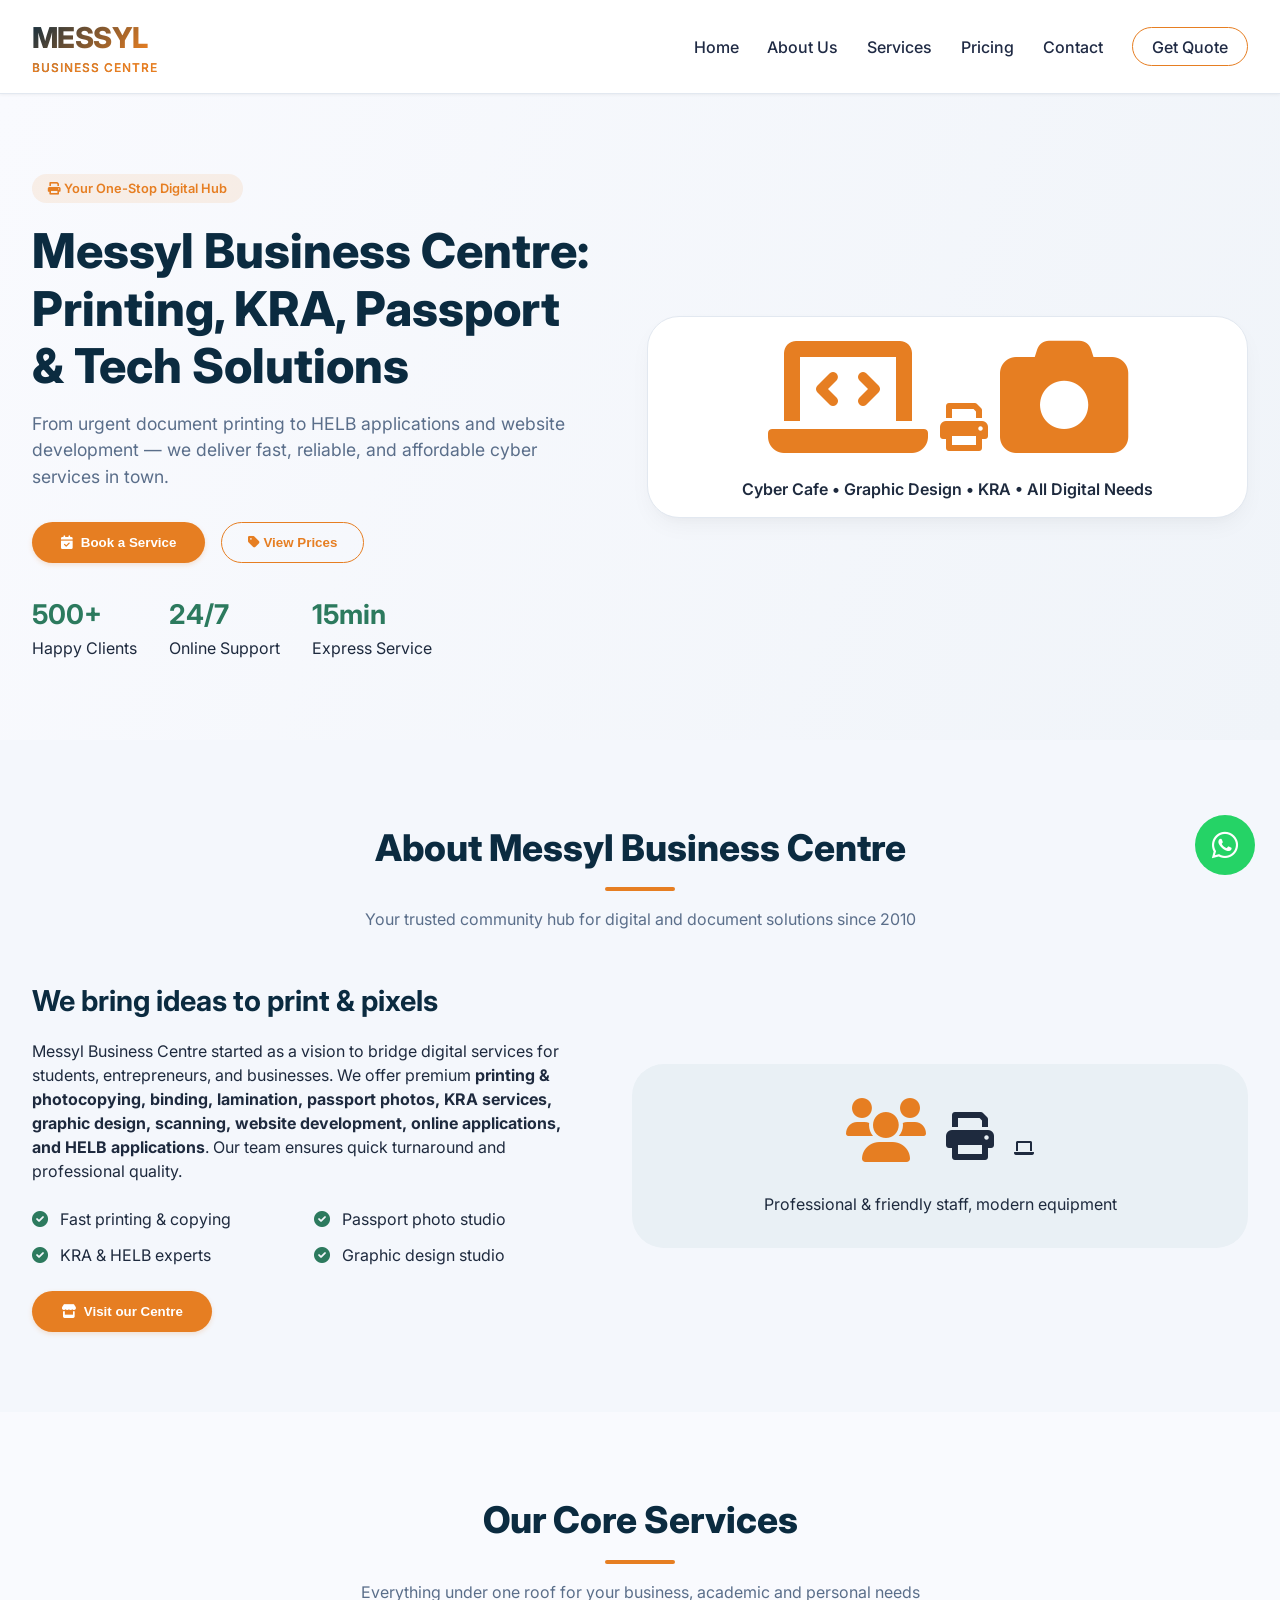
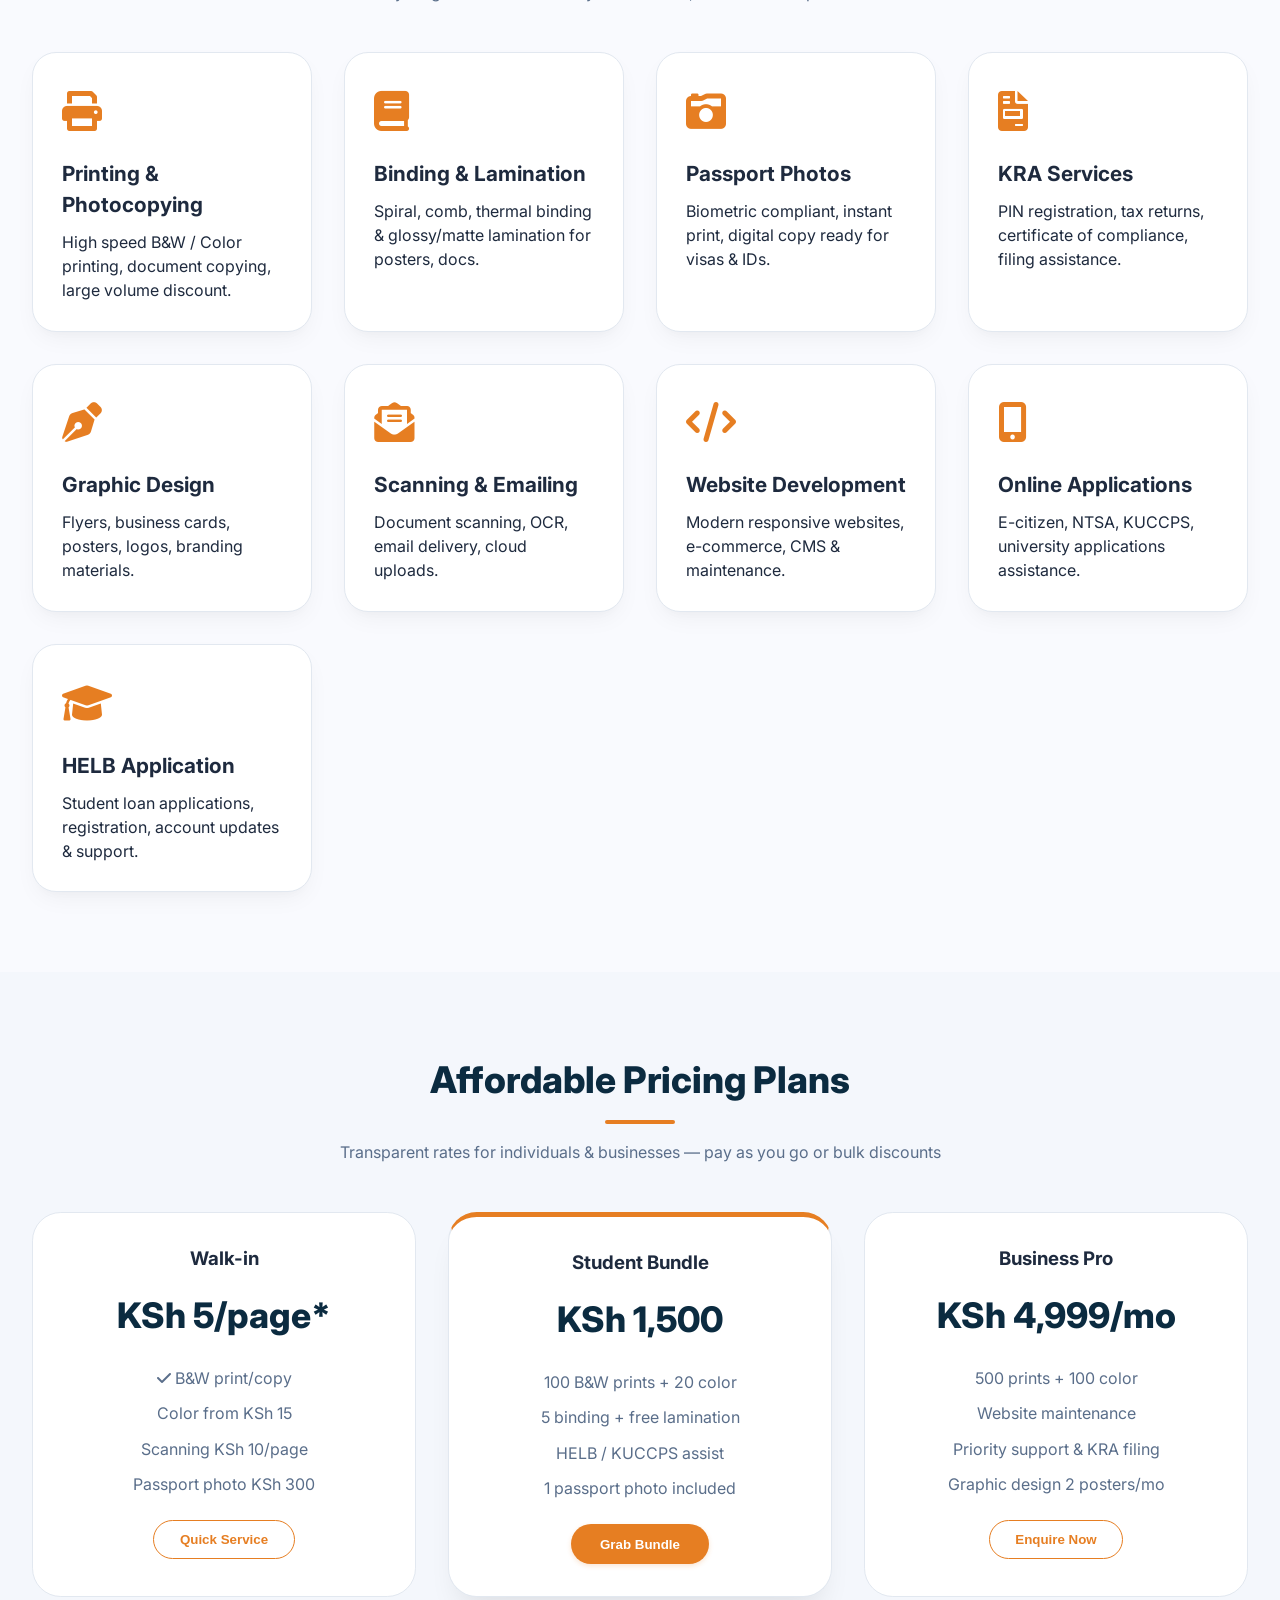
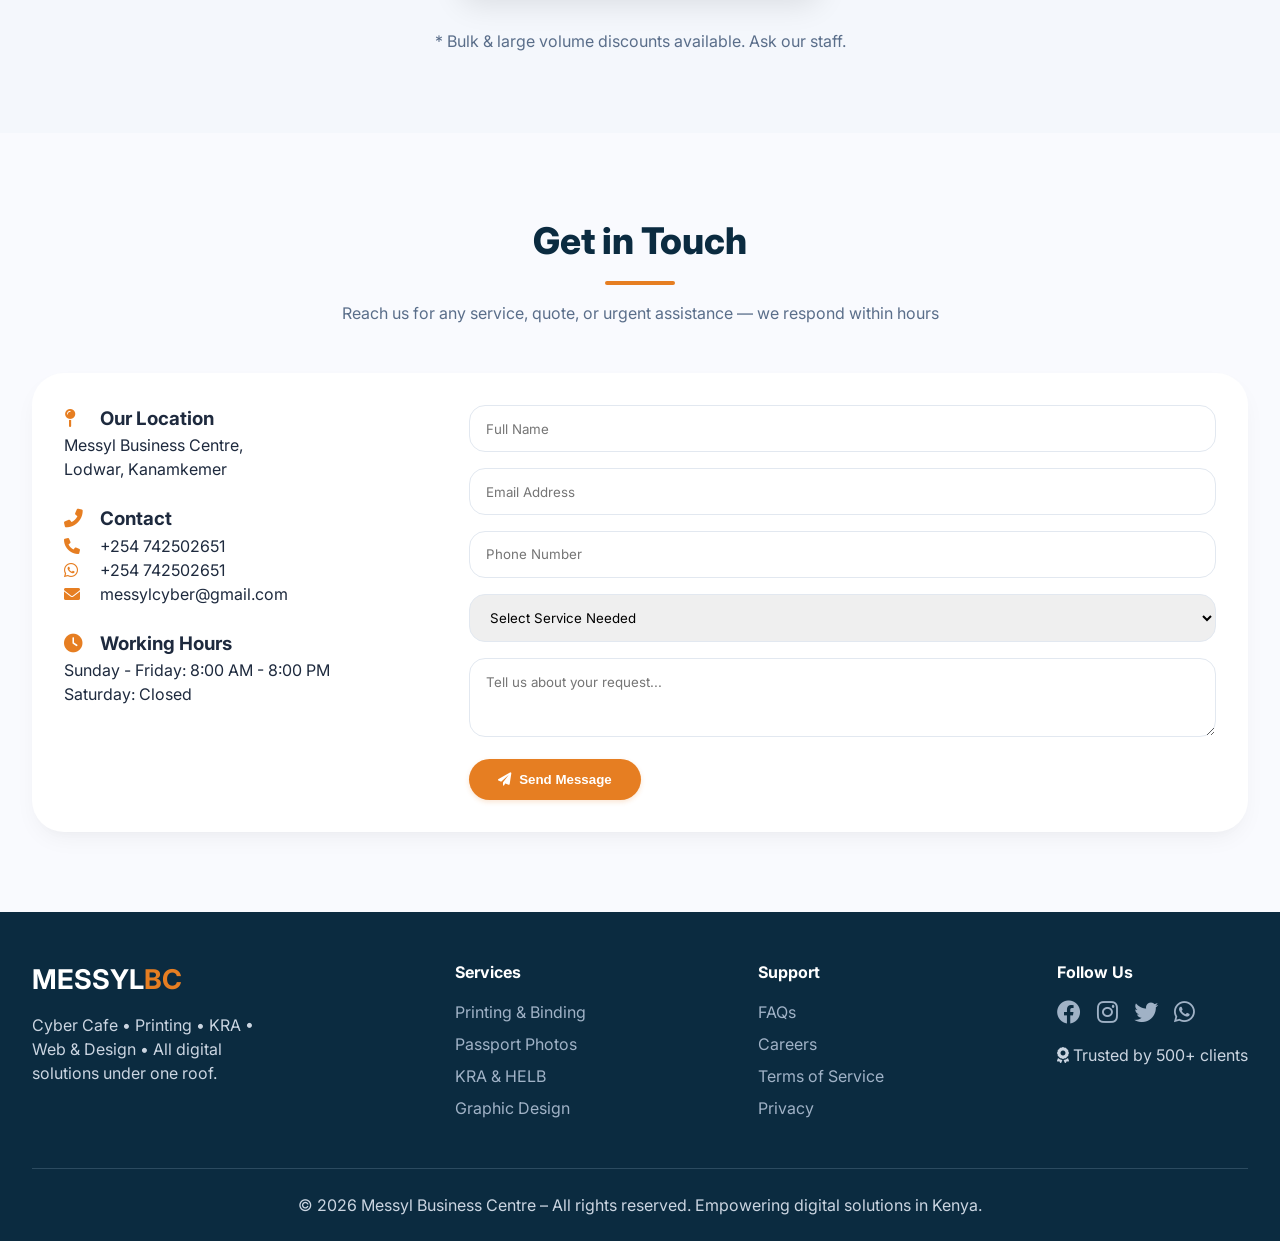
<file: index.html>
<!DOCTYPE html>
<html lang="en">
<head>
  <meta charset="UTF-8">
  <meta name="viewport" content="width=device-width, initial-scale=1.0, viewport-fit=cover">
  <title>Messyl Business Centre | Cyber Cafe & Business Services</title>

  <link href="https://fonts.googleapis.com/css2?family=Inter:opsz,wght@14..32,300;14..32,400;14..32,500;14..32,600;14..32,700;14..32,800&display=swap" rel="stylesheet">
  <link rel="stylesheet" href="https://cdnjs.cloudflare.com/ajax/libs/font-awesome/6.0.0-beta3/css/all.min.css">
  <link rel="stylesheet" href="style.css">
  <style>
    
  </style>
</head>
<body>
  <nav>
    <div class="nav-container">
      <div class="logo">
        <h1>MESSYL<span>BUSINESS CENTRE</span></h1>
      </div>
      <div class="mobile-menu-btn" id="mobileMenuBtn">
        <i class="fas fa-bars"></i>
      </div>
      <div class="nav-links" id="navLinks">
        <a href="#home">Home</a>
        <a href="#about">About Us</a>
        <a href="#services">Services</a>
        <a href="#pricing">Pricing</a>
        <a href="#contact">Contact</a>
        <a href="#footer" class="btn-outline" style="padding:0.4rem 1.2rem;">Get Quote</a>
      </div>
    </div>
  </nav>

  <main>
    <!-- SECTION 1: HOME -->
    <section id="home" class="hero">
      <div class="container hero-grid">
        <div class="hero-content">
          <div class="hero-badge"><i class="fas fa-print"></i> Your One-Stop Digital Hub</div>
          <h1>Messyl Business Centre: Printing, KRA, Passport & Tech Solutions</h1>
          <p>From urgent document printing to HELB applications and website development — we deliver fast, reliable, and affordable cyber services in town.</p>
          <div style="display: flex; gap: 1rem; flex-wrap: wrap;">
            <button class="btn-primary" onclick="alert('📞 Call us: +254 742502651 or visit our shop')"><i class="fas fa-calendar-check"></i> Book a Service</button>
            <button class="btn-outline" onclick="window.location.href='#pricing'"><i class="fas fa-tag"></i> View Prices</button>
          </div>
          <div class="hero-stats">
            <div class="stat-item"><h3>500+</h3><span>Happy Clients</span></div>
            <div class="stat-item"><h3>24/7</h3><span>Online Support</span></div>
            <div class="stat-item"><h3>15min</h3><span>Express Service</span></div>
          </div>
        </div>
        <div class="hero-image">
          <i class="fas fa-laptop-code"></i>
          <i class="fas fa-print" style="font-size: 3rem; margin: 0 0.5rem;"></i>
          <i class="fas fa-camera"></i>
          <p style="margin-top: 1rem; font-weight: 600;">Cyber Cafe • Graphic Design • KRA • All Digital Needs</p>
        </div>
      </div>
    </section>

    <!-- SECTION 2: ABOUT US -->
    <section id="about" class="section-bg-light">
      <div class="container">
        <div class="section-header">
          <h2>About Messyl Business Centre</h2>
          <div class="accent"></div>
          <p>Your trusted community hub for digital and document solutions since 2010</p>
        </div>
        <div class="about-grid">
          <div class="about-text">
            <h3>We bring ideas to print & pixels</h3>
            <p>Messyl Business Centre started as a vision to bridge digital services for students, entrepreneurs, and businesses. We offer premium <strong>printing & photocopying, binding, lamination, passport photos, KRA services, graphic design, scanning, website development, online applications, and HELB applications</strong>. Our team ensures quick turnaround and professional quality.</p>
            <div class="service-list">
              <span><i class="fas fa-check-circle"></i> Fast printing & copying</span>
              <span><i class="fas fa-check-circle"></i> Passport photo studio</span>
              <span><i class="fas fa-check-circle"></i> KRA & HELB experts</span>
              <span><i class="fas fa-check-circle"></i> Graphic design studio</span>
            </div>
            <button class="btn-primary" onclick="alert('Visit us at Lodwar, Kanamkemer branch or Homabay, Rodi branch or call 0742502651')"><i class="fas fa-store"></i> Visit our Centre</button>
          </div>
          <div class="about-image">
            <i class="fas fa-users" style="font-size: 4rem; color: #E67E22;"></i>
            <i class="fas fa-print" style="font-size: 3rem; margin: 1rem;"></i>
            <i class="fas fa-laptop"></i>
            <p style="margin-top: 1rem;">Professional & friendly staff, modern equipment</p>
          </div>
        </div>
      </div>
    </section>

    <!-- SECTION 3: OUR SERVICES  -->
    <section id="services">
      <div class="container">
        <div class="section-header">
          <h2>Our Core Services</h2>
          <div class="accent"></div>
          <p>Everything under one roof for your business, academic and personal needs</p>
        </div>
        <div class="services-grid">
          <div class="service-card"><div class="service-icon"><i class="fas fa-print"></i></div><h3>Printing & Photocopying</h3><p>High speed B&W / Color printing, document copying, large volume discount.</p></div>
          <div class="service-card"><div class="service-icon"><i class="fas fa-book"></i></div><h3>Binding & Lamination</h3><p>Spiral, comb, thermal binding & glossy/matte lamination for posters, docs.</p></div>
          <div class="service-card"><div class="service-icon"><i class="fas fa-camera-retro"></i></div><h3>Passport Photos</h3><p>Biometric compliant, instant print, digital copy ready for visas & IDs.</p></div>
          <div class="service-card"><div class="service-icon"><i class="fas fa-file-invoice"></i></div><h3>KRA Services</h3><p>PIN registration, tax returns, certificate of compliance, filing assistance.</p></div>
          <div class="service-card"><div class="service-icon"><i class="fas fa-pen-nib"></i></div><h3>Graphic Design</h3><p>Flyers, business cards, posters, logos, branding materials.</p></div>
          <div class="service-card"><div class="service-icon"><i class="fas fa-envelope-open-text"></i></div><h3>Scanning & Emailing</h3><p>Document scanning, OCR, email delivery, cloud uploads.</p></div>
          <div class="service-card"><div class="service-icon"><i class="fas fa-code"></i></div><h3>Website Development</h3><p>Modern responsive websites, e-commerce, CMS & maintenance.</p></div>
          <div class="service-card"><div class="service-icon"><i class="fas fa-mobile-alt"></i></div><h3>Online Applications</h3><p>E-citizen, NTSA, KUCCPS, university applications assistance.</p></div>
          <div class="service-card"><div class="service-icon"><i class="fas fa-graduation-cap"></i></div><h3>HELB Application</h3><p>Student loan applications, registration, account updates & support.</p></div>
        </div>
      </div>
    </section>

    <!-- SECTION 4: PRICING  -->
    <section id="pricing" class="section-bg-light">
      <div class="container">
        <div class="section-header">
          <h2>Affordable Pricing Plans</h2>
          <div class="accent"></div>
          <p>Transparent rates for individuals & businesses — pay as you go or bulk discounts</p>
        </div>
        <div class="pricing-grid">
          <div class="pricing-card">
            <h3>Walk-in</h3>
            <div class="price">KSh 5<span>/page*</span></div>
            <ul><li><i class="fas fa-check"></i> B&W print/copy</li><li>Color from KSh 15</li><li>Scanning KSh 10/page</li><li>Passport photo KSh 300</li></ul>
            <button class="btn-outline" onclick="alert('Visit us for instant service!')">Quick Service</button>
          </div>
          <div class="pricing-card popular">
            <h3>Student Bundle</h3>
            <div class="price">KSh 1,500</div>
            <ul><li>100 B&W prints + 20 color</li><li>5 binding + free lamination</li><li>HELB / KUCCPS assist</li><li>1 passport photo included</li></ul>
            <button class="btn-primary" onclick="alert('Student bundle: show your student ID')">Grab Bundle</button>
          </div>
          <div class="pricing-card">
            <h3>Business Pro</h3>
            <div class="price">KSh 4,999<span>/mo</span></div>
            <ul><li>500 prints + 100 color</li><li>Website maintenance</li><li>Priority support & KRA filing</li><li>Graphic design 2 posters/mo</li></ul>
            <button class="btn-outline" onclick="alert('Contact us for corporate account')">Enquire Now</button>
          </div>
        </div>
        <p style="text-align: center; margin-top: 2rem; color: var(--text-muted);">* Bulk & large volume discounts available. Ask our staff.</p>
      </div>
    </section>

    <!-- SECTION 5: CONTACT US -->
    <section id="contact">
      <div class="container">
        <div class="section-header">
          <h2>Get in Touch</h2>
          <div class="accent"></div>
          <p>Reach us for any service, quote, or urgent assistance — we respond within hours</p>
        </div>
        <div class="contact-wrap">
          <div class="contact-info">
            <h3><i class="fas fa-map-pin"></i> Our Location</h3>
            <p>Messyl Business Centre, <br>Lodwar, Kanamkemer</p>
            <h3 style="margin-top: 1.5rem;"><i class="fas fa-phone-alt"></i> Contact</h3>
            <p><i class="fas fa-phone"></i> +254 742502651<br><i class="fab fa-whatsapp"></i> +254 742502651<br><i class="fas fa-envelope"></i> messylcyber@gmail.com</p>
            <h3 style="margin-top: 1.5rem;"><i class="fas fa-clock"></i> Working Hours</h3>
            <p>Sunday - Friday: 8:00 AM - 8:00 PM<br>Saturday: Closed</p>
          </div>
          <div class="contact-form">
            <form id="contactForm">
              <div class="input-group"><input type="text" placeholder="Full Name" required></div>
              <div class="input-group"><input type="email" placeholder="Email Address" required></div>
              <div class="input-group"><input type="tel" placeholder="Phone Number"></div>
              <div class="input-group">
                <select>
                  <option>Select Service Needed</option>
                  <option>Printing/Copying</option>
                  <option>Passport Photos</option>
                  <option>KRA Services</option>
                  <option>Graphic Design</option>
                  <option>Website Development</option>
                  <option>HELB / Online Application</option>
                  <option>Other</option>
                </select>
              </div>
              <div class="input-group"><textarea rows="3" placeholder="Tell us about your request..."></textarea></div>
              <button type="submit" class="btn-primary"><i class="fas fa-paper-plane"></i> Send Message</button>
            </form>
          </div>
        </div>
      </div>
    </section>
  </main>

  <!-- SECTION 6: FOOTER -->
  <footer id="footer">
    <div class="container">
      <div class="footer-grid">
        <div class="footer-brand">
          <h3 style="font-size: 1.7rem; color: white;">MESSYL<span style="color:#E67E22;">BC</span></h3>
          <p>Cyber Cafe • Printing • KRA • Web & Design • All digital solutions under one roof.</p>
        </div>
        <div class="footer-links">
          <h4>Services</h4>
          <ul><li><a href="#">Printing & Binding</a></li><li><a href="#">Passport Photos</a></li><li><a href="#">KRA & HELB</a></li><li><a href="#">Graphic Design</a></li></ul>
        </div>
        <div class="footer-links">
          <h4>Support</h4>
          <ul><li><a href="#">FAQs</a></li><li><a href="#">Careers</a></li><li><a href="#">Terms of Service</a></li><li><a href="#">Privacy</a></li></ul>
        </div>
        <div class="footer-social">
          <h4>Follow Us</h4>
          <div class="social-icons"><i class="fab fa-facebook"></i><i class="fab fa-instagram"></i><i class="fab fa-twitter"></i><i class="fab fa-whatsapp"></i></div>
          <p style="margin-top: 1rem;"><i class="fas fa-award"></i> Trusted by 500+ clients</p>
        </div>
      </div>
      <div class="copyright">
        <p>© 2026 Messyl Business Centre – All rights reserved. Empowering digital solutions in Kenya.</p>
      </div>
    </div>
  </footer>
  <!-- WHATSAPP -->

<a href="https://wa.me/254769230897"

class="whatsapp"

target="_blank">

<i class="fab fa-whatsapp"></i>

</a>
  <script src ="script.js"></script>

 
</body>
</html>
</file>
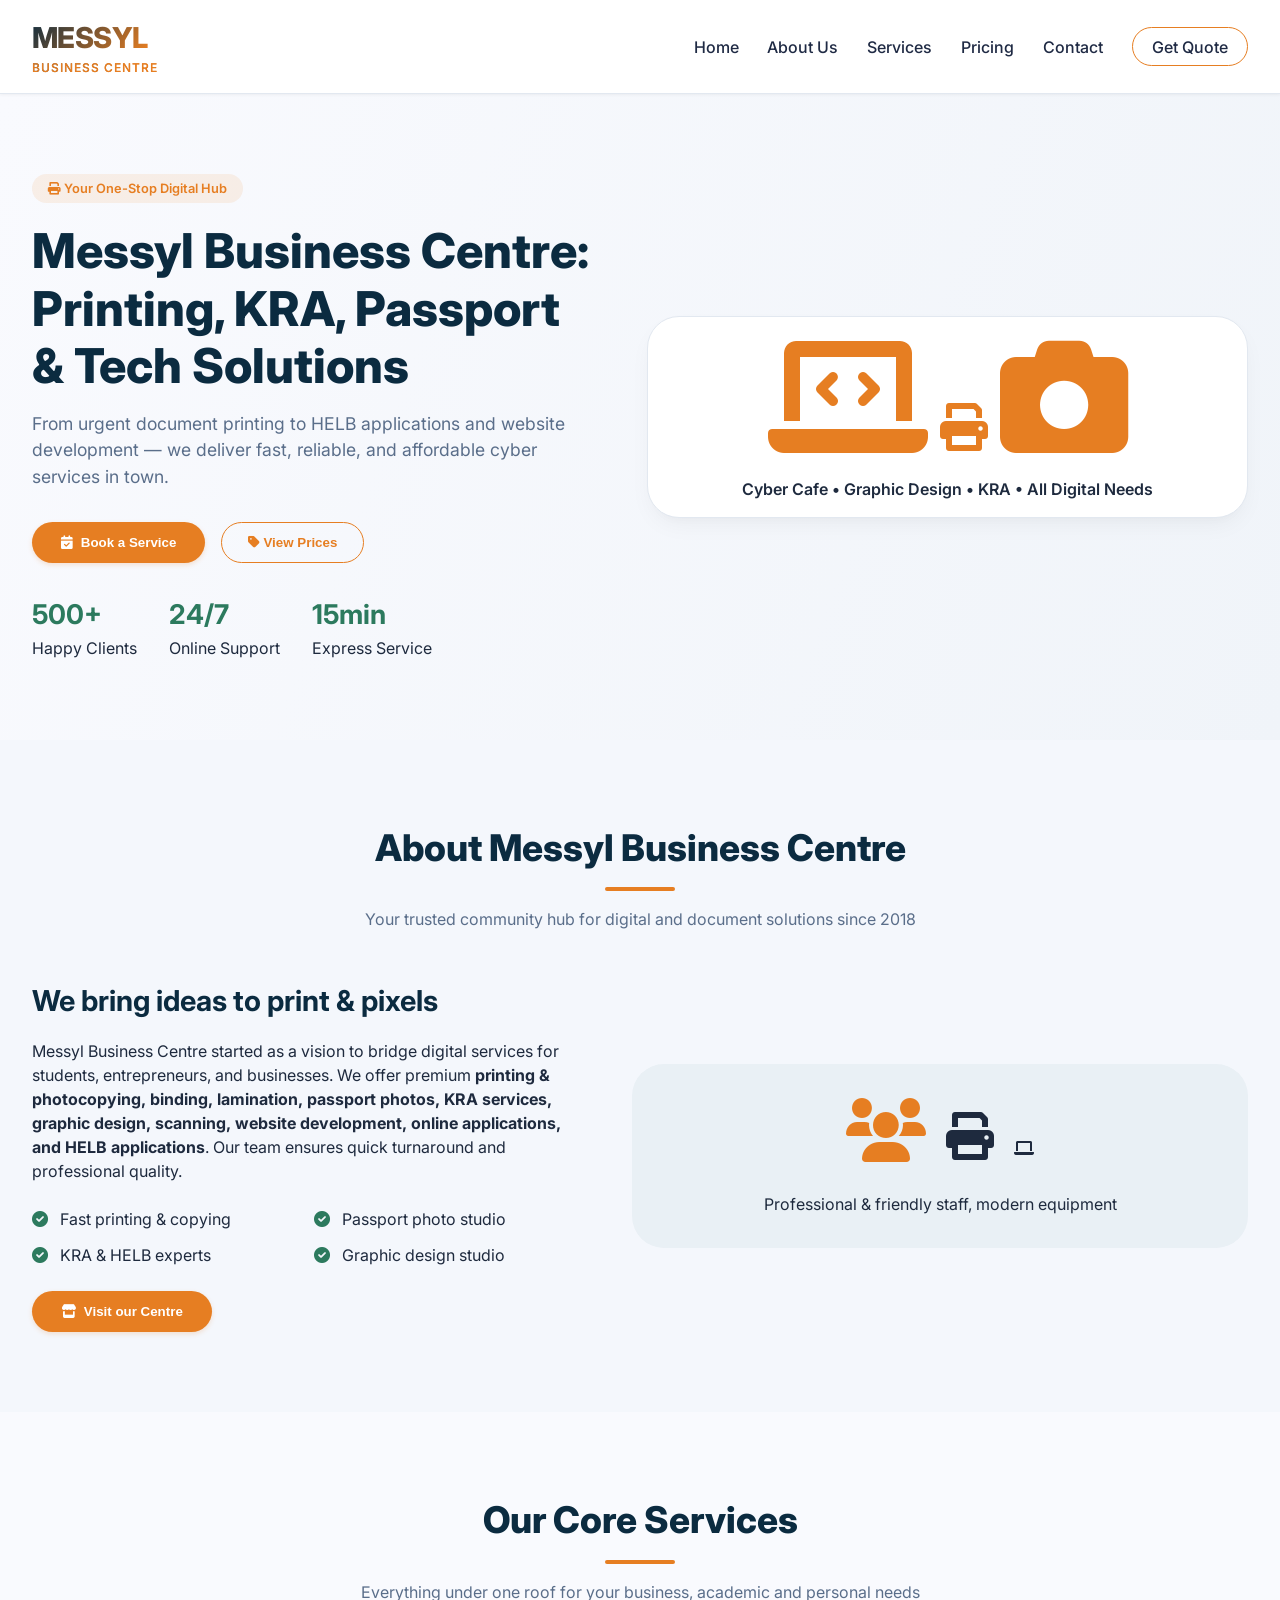
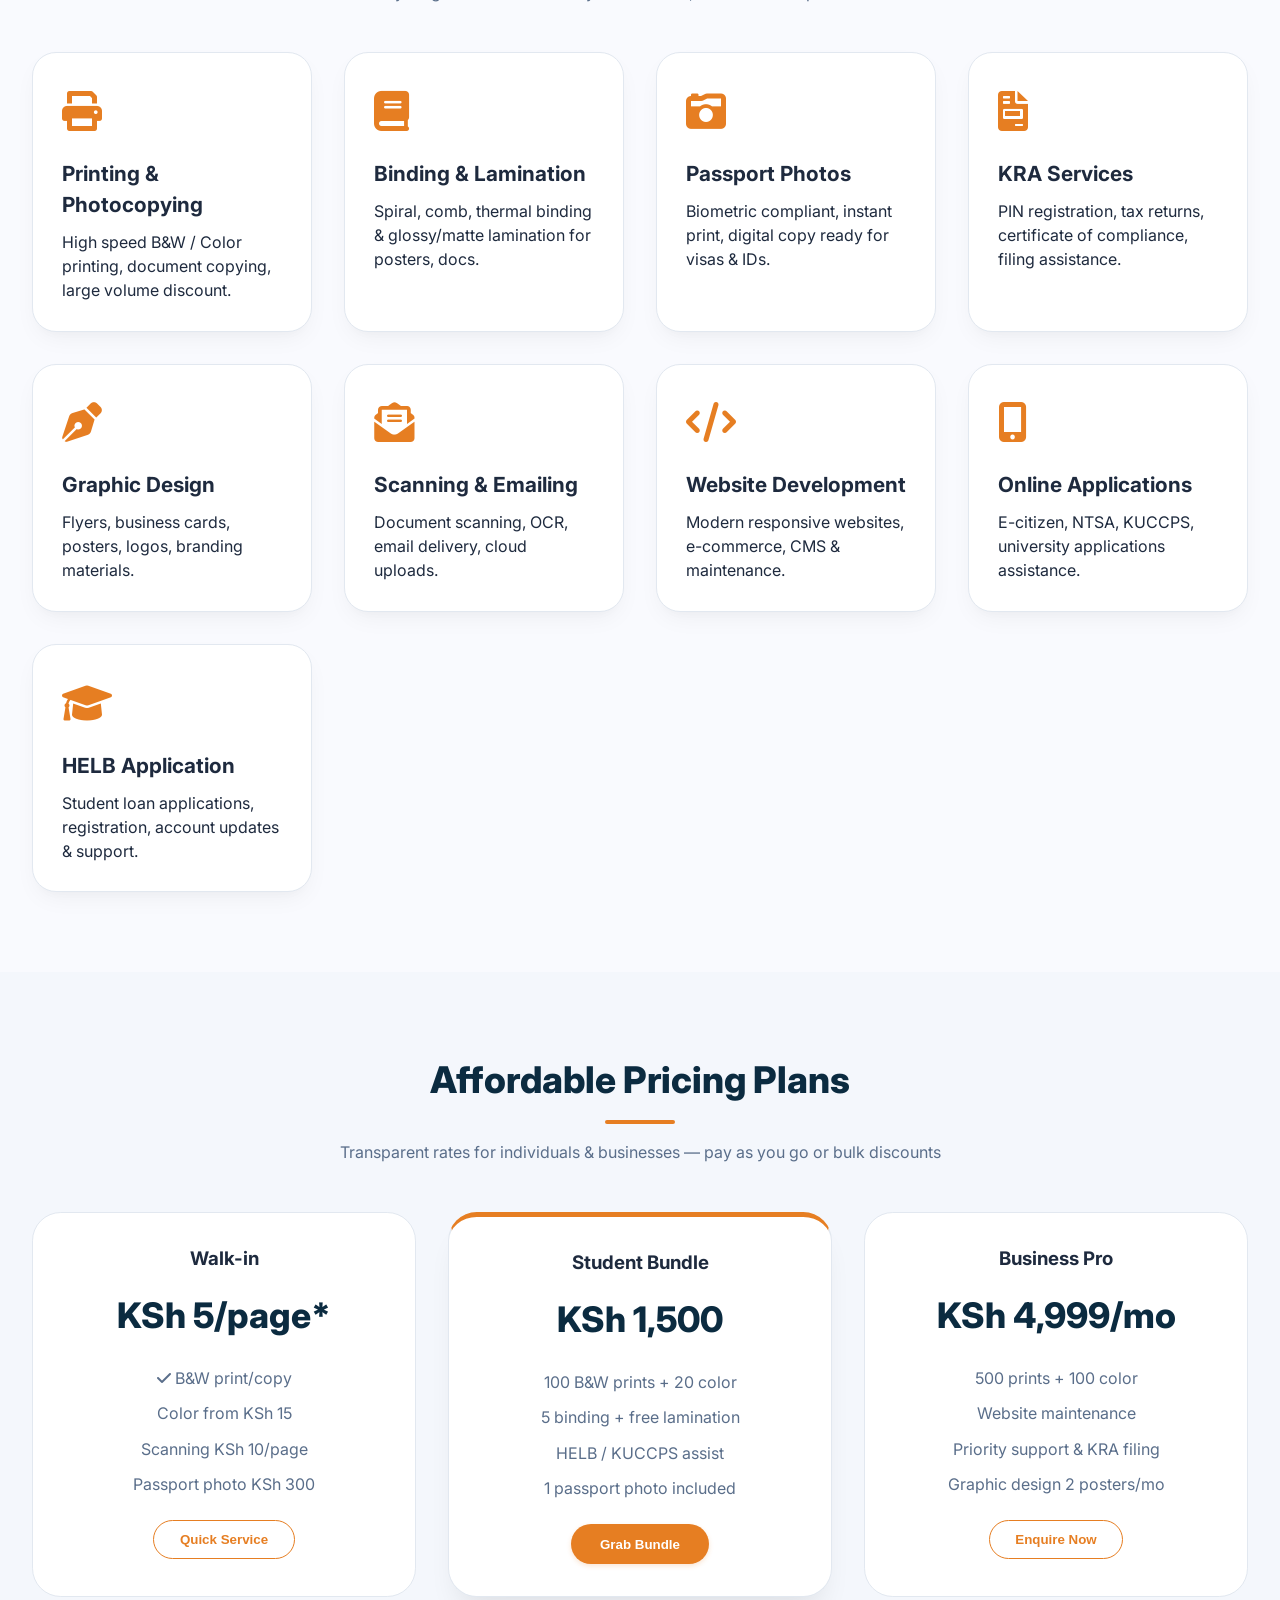
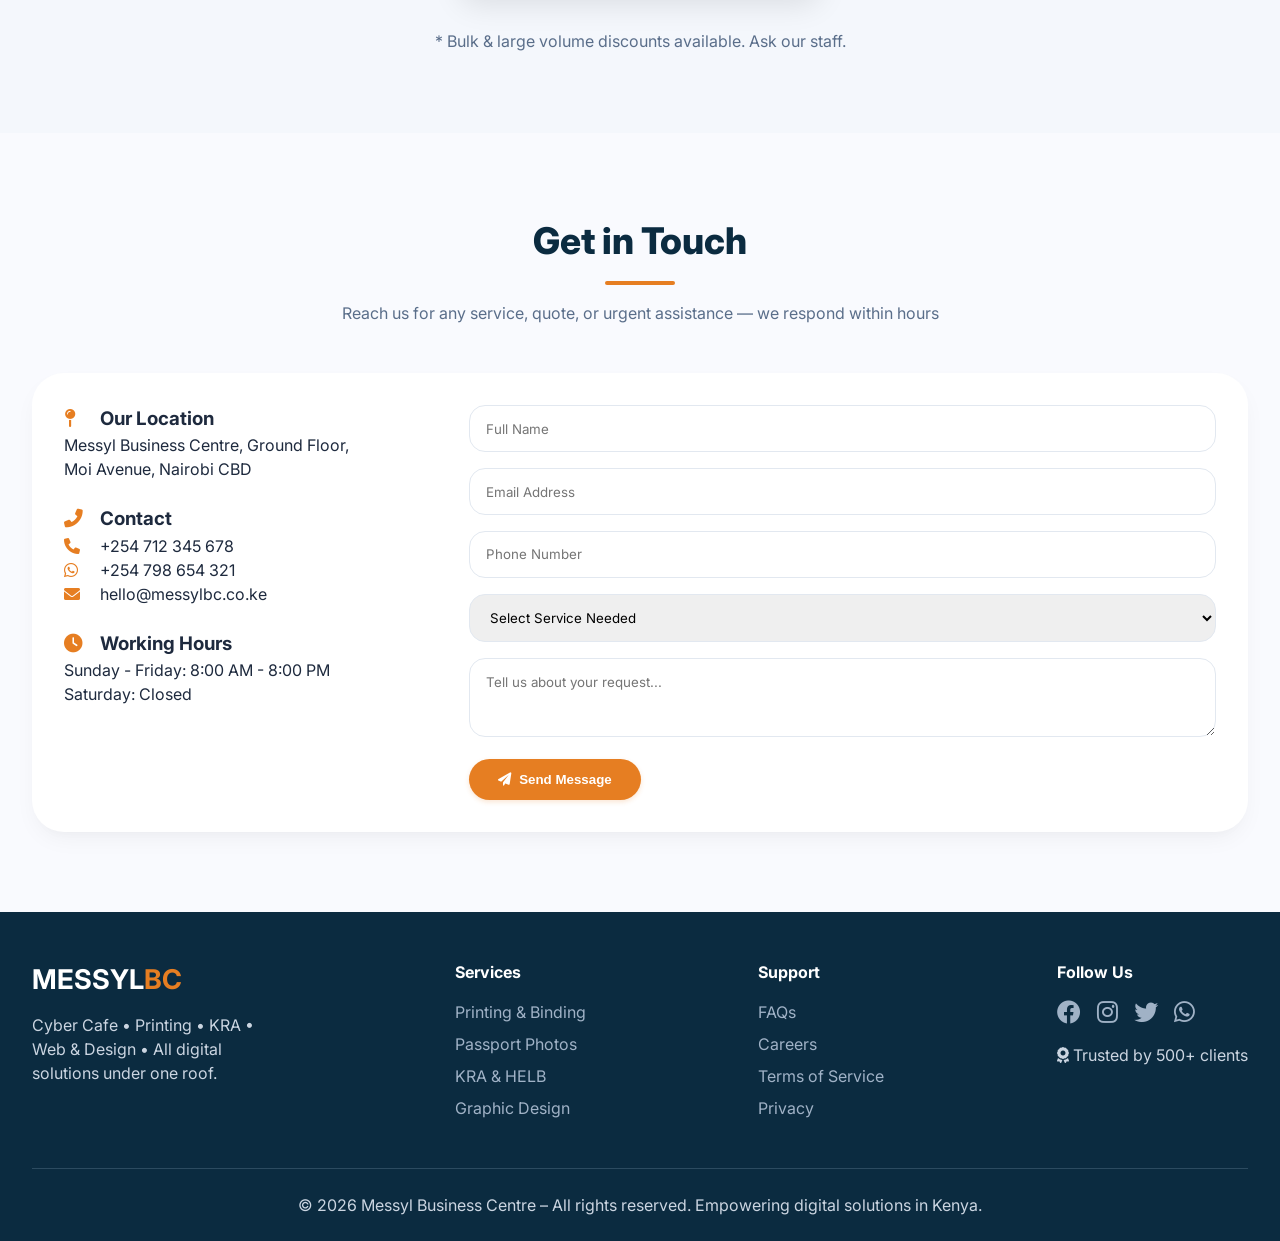
<file: business.html>
<!DOCTYPE html>
<html lang="en">
<head>
  <meta charset="UTF-8">
  <meta name="viewport" content="width=device-width, initial-scale=1.0, viewport-fit=cover">
  <title>Messyl Business Centre | Cyber Cafe & Business Services</title>
  <!-- Google Fonts + Font Awesome 6 -->
  <link href="https://fonts.googleapis.com/css2?family=Inter:opsz,wght@14..32,300;14..32,400;14..32,500;14..32,600;14..32,700;14..32,800&display=swap" rel="stylesheet">
  <link rel="stylesheet" href="https://cdnjs.cloudflare.com/ajax/libs/font-awesome/6.0.0-beta3/css/all.min.css">
  <link rel="stylesheet" href="style.css">
  <style>
    
  </style>
</head>
<body>
  <nav>
    <div class="nav-container">
      <div class="logo">
        <h1>MESSYL<span>BUSINESS CENTRE</span></h1>
      </div>
      <div class="mobile-menu-btn" id="mobileMenuBtn">
        <i class="fas fa-bars"></i>
      </div>
      <div class="nav-links" id="navLinks">
        <a href="#home">Home</a>
        <a href="#about">About Us</a>
        <a href="#services">Services</a>
        <a href="#pricing">Pricing</a>
        <a href="#contact">Contact</a>
        <a href="#footer" class="btn-outline" style="padding:0.4rem 1.2rem;">Get Quote</a>
      </div>
    </div>
  </nav>

  <main>
    <!-- SECTION 1: HOME -->
    <section id="home" class="hero">
      <div class="container hero-grid">
        <div class="hero-content">
          <div class="hero-badge"><i class="fas fa-print"></i> Your One-Stop Digital Hub</div>
          <h1>Messyl Business Centre: Printing, KRA, Passport & Tech Solutions</h1>
          <p>From urgent document printing to HELB applications and website development — we deliver fast, reliable, and affordable cyber services in town.</p>
          <div style="display: flex; gap: 1rem; flex-wrap: wrap;">
            <button class="btn-primary" onclick="alert('📞 Call us: +254 700 000 000 or visit our shop')"><i class="fas fa-calendar-check"></i> Book a Service</button>
            <button class="btn-outline" onclick="window.location.href='#pricing'"><i class="fas fa-tag"></i> View Prices</button>
          </div>
          <div class="hero-stats">
            <div class="stat-item"><h3>500+</h3><span>Happy Clients</span></div>
            <div class="stat-item"><h3>24/7</h3><span>Online Support</span></div>
            <div class="stat-item"><h3>15min</h3><span>Express Service</span></div>
          </div>
        </div>
        <div class="hero-image">
          <i class="fas fa-laptop-code"></i>
          <i class="fas fa-print" style="font-size: 3rem; margin: 0 0.5rem;"></i>
          <i class="fas fa-camera"></i>
          <p style="margin-top: 1rem; font-weight: 600;">Cyber Cafe • Graphic Design • KRA • All Digital Needs</p>
        </div>
      </div>
    </section>

    <!-- SECTION 2: ABOUT US -->
    <section id="about" class="section-bg-light">
      <div class="container">
        <div class="section-header">
          <h2>About Messyl Business Centre</h2>
          <div class="accent"></div>
          <p>Your trusted community hub for digital and document solutions since 2018</p>
        </div>
        <div class="about-grid">
          <div class="about-text">
            <h3>We bring ideas to print & pixels</h3>
            <p>Messyl Business Centre started as a vision to bridge digital services for students, entrepreneurs, and businesses. We offer premium <strong>printing & photocopying, binding, lamination, passport photos, KRA services, graphic design, scanning, website development, online applications, and HELB applications</strong>. Our team ensures quick turnaround and professional quality.</p>
            <div class="service-list">
              <span><i class="fas fa-check-circle"></i> Fast printing & copying</span>
              <span><i class="fas fa-check-circle"></i> Passport photo studio</span>
              <span><i class="fas fa-check-circle"></i> KRA & HELB experts</span>
              <span><i class="fas fa-check-circle"></i> Graphic design studio</span>
            </div>
            <button class="btn-primary" onclick="alert('Visit us at Moi Avenue, Nairobi or call 0700 123 456')"><i class="fas fa-store"></i> Visit our Centre</button>
          </div>
          <div class="about-image">
            <i class="fas fa-users" style="font-size: 4rem; color: #E67E22;"></i>
            <i class="fas fa-print" style="font-size: 3rem; margin: 1rem;"></i>
            <i class="fas fa-laptop"></i>
            <p style="margin-top: 1rem;">Professional & friendly staff, modern equipment</p>
          </div>
        </div>
      </div>
    </section>

    <!-- SECTION 3: OUR SERVICES (expanded with all cyber cafe items) -->
    <section id="services">
      <div class="container">
        <div class="section-header">
          <h2>Our Core Services</h2>
          <div class="accent"></div>
          <p>Everything under one roof for your business, academic and personal needs</p>
        </div>
        <div class="services-grid">
          <div class="service-card"><div class="service-icon"><i class="fas fa-print"></i></div><h3>Printing & Photocopying</h3><p>High speed B&W / Color printing, document copying, large volume discount.</p></div>
          <div class="service-card"><div class="service-icon"><i class="fas fa-book"></i></div><h3>Binding & Lamination</h3><p>Spiral, comb, thermal binding & glossy/matte lamination for posters, docs.</p></div>
          <div class="service-card"><div class="service-icon"><i class="fas fa-camera-retro"></i></div><h3>Passport Photos</h3><p>Biometric compliant, instant print, digital copy ready for visas & IDs.</p></div>
          <div class="service-card"><div class="service-icon"><i class="fas fa-file-invoice"></i></div><h3>KRA Services</h3><p>PIN registration, tax returns, certificate of compliance, filing assistance.</p></div>
          <div class="service-card"><div class="service-icon"><i class="fas fa-pen-nib"></i></div><h3>Graphic Design</h3><p>Flyers, business cards, posters, logos, branding materials.</p></div>
          <div class="service-card"><div class="service-icon"><i class="fas fa-envelope-open-text"></i></div><h3>Scanning & Emailing</h3><p>Document scanning, OCR, email delivery, cloud uploads.</p></div>
          <div class="service-card"><div class="service-icon"><i class="fas fa-code"></i></div><h3>Website Development</h3><p>Modern responsive websites, e-commerce, CMS & maintenance.</p></div>
          <div class="service-card"><div class="service-icon"><i class="fas fa-mobile-alt"></i></div><h3>Online Applications</h3><p>E-citizen, NTSA, KUCCPS, university applications assistance.</p></div>
          <div class="service-card"><div class="service-icon"><i class="fas fa-graduation-cap"></i></div><h3>HELB Application</h3><p>Student loan applications, registration, account updates & support.</p></div>
        </div>
      </div>
    </section>

    <!-- SECTION 4: PRICING (tailored for cyber cafe) -->
    <section id="pricing" class="section-bg-light">
      <div class="container">
        <div class="section-header">
          <h2>Affordable Pricing Plans</h2>
          <div class="accent"></div>
          <p>Transparent rates for individuals & businesses — pay as you go or bulk discounts</p>
        </div>
        <div class="pricing-grid">
          <div class="pricing-card">
            <h3>Walk-in</h3>
            <div class="price">KSh 5<span>/page*</span></div>
            <ul><li><i class="fas fa-check"></i> B&W print/copy</li><li>Color from KSh 15</li><li>Scanning KSh 10/page</li><li>Passport photo KSh 300</li></ul>
            <button class="btn-outline" onclick="alert('Visit us for instant service!')">Quick Service</button>
          </div>
          <div class="pricing-card popular">
            <h3>Student Bundle</h3>
            <div class="price">KSh 1,500</div>
            <ul><li>100 B&W prints + 20 color</li><li>5 binding + free lamination</li><li>HELB / KUCCPS assist</li><li>1 passport photo included</li></ul>
            <button class="btn-primary" onclick="alert('Student bundle: show your student ID')">Grab Bundle</button>
          </div>
          <div class="pricing-card">
            <h3>Business Pro</h3>
            <div class="price">KSh 4,999<span>/mo</span></div>
            <ul><li>500 prints + 100 color</li><li>Website maintenance</li><li>Priority support & KRA filing</li><li>Graphic design 2 posters/mo</li></ul>
            <button class="btn-outline" onclick="alert('Contact us for corporate account')">Enquire Now</button>
          </div>
        </div>
        <p style="text-align: center; margin-top: 2rem; color: var(--text-muted);">* Bulk & large volume discounts available. Ask our staff.</p>
      </div>
    </section>

    <!-- SECTION 5: CONTACT US -->
    <section id="contact">
      <div class="container">
        <div class="section-header">
          <h2>Get in Touch</h2>
          <div class="accent"></div>
          <p>Reach us for any service, quote, or urgent assistance — we respond within hours</p>
        </div>
        <div class="contact-wrap">
          <div class="contact-info">
            <h3><i class="fas fa-map-pin"></i> Our Location</h3>
            <p>Messyl Business Centre, Ground Floor,<br>Moi Avenue, Nairobi CBD</p>
            <h3 style="margin-top: 1.5rem;"><i class="fas fa-phone-alt"></i> Contact</h3>
            <p><i class="fas fa-phone"></i> +254 712 345 678<br><i class="fab fa-whatsapp"></i> +254 798 654 321<br><i class="fas fa-envelope"></i> hello@messylbc.co.ke</p>
            <h3 style="margin-top: 1.5rem;"><i class="fas fa-clock"></i> Working Hours</h3>
            <p>Sunday - Friday: 8:00 AM - 8:00 PM<br>Saturday: Closed</p>
          </div>
          <div class="contact-form">
            <form id="contactForm">
              <div class="input-group"><input type="text" placeholder="Full Name" required></div>
              <div class="input-group"><input type="email" placeholder="Email Address" required></div>
              <div class="input-group"><input type="tel" placeholder="Phone Number"></div>
              <div class="input-group">
                <select>
                  <option>Select Service Needed</option>
                  <option>Printing/Copying</option>
                  <option>Passport Photos</option>
                  <option>KRA Services</option>
                  <option>Graphic Design</option>
                  <option>Website Development</option>
                  <option>HELB / Online Application</option>
                  <option>Other</option>
                </select>
              </div>
              <div class="input-group"><textarea rows="3" placeholder="Tell us about your request..."></textarea></div>
              <button type="submit" class="btn-primary"><i class="fas fa-paper-plane"></i> Send Message</button>
            </form>
          </div>
        </div>
      </div>
    </section>
  </main>

  <!-- SECTION 6: FOOTER -->
  <footer id="footer">
    <div class="container">
      <div class="footer-grid">
        <div class="footer-brand">
          <h3 style="font-size: 1.7rem; color: white;">MESSYL<span style="color:#E67E22;">BC</span></h3>
          <p>Cyber Cafe • Printing • KRA • Web & Design • All digital solutions under one roof.</p>
        </div>
        <div class="footer-links">
          <h4>Services</h4>
          <ul><li><a href="#">Printing & Binding</a></li><li><a href="#">Passport Photos</a></li><li><a href="#">KRA & HELB</a></li><li><a href="#">Graphic Design</a></li></ul>
        </div>
        <div class="footer-links">
          <h4>Support</h4>
          <ul><li><a href="#">FAQs</a></li><li><a href="#">Careers</a></li><li><a href="#">Terms of Service</a></li><li><a href="#">Privacy</a></li></ul>
        </div>
        <div class="footer-social">
          <h4>Follow Us</h4>
          <div class="social-icons"><i class="fab fa-facebook"></i><i class="fab fa-instagram"></i><i class="fab fa-twitter"></i><i class="fab fa-whatsapp"></i></div>
          <p style="margin-top: 1rem;"><i class="fas fa-award"></i> Trusted by 500+ clients</p>
        </div>
      </div>
      <div class="copyright">
        <p>© 2026 Messyl Business Centre – All rights reserved. Empowering digital solutions in Kenya.</p>
      </div>
    </div>
  </footer>

  <script>
    // mobile toggle
    const menuBtn = document.getElementById('mobileMenuBtn');
    const navLinksDiv = document.getElementById('navLinks');
    if (menuBtn) {
      menuBtn.addEventListener('click', () => {
        navLinksDiv.classList.toggle('show');
      });
    }
    // contact form simple alert
    const form = document.getElementById('contactForm');
    if(form) {
      form.addEventListener('submit', (e) => {
        e.preventDefault();
        alert('✅ Thank you! We have received your message. A representative from Messyl Business Centre will contact you within 1 hour.');
        form.reset();
      });
    }
    // smooth scroll
    document.querySelectorAll('a[href^="#"]').forEach(anchor => {
      anchor.addEventListener('click', function(e) {
        const targetId = this.getAttribute('href');
        if (targetId === "#" || targetId === "") return;
        const targetElem = document.querySelector(targetId);
        if (targetElem) {
          e.preventDefault();
          targetElem.scrollIntoView({ behavior: 'smooth' });
          if (navLinksDiv.classList.contains('show')) navLinksDiv.classList.remove('show');
        }
      });
    });
  </script>
</body>
</html>
</file>
<file: style.css>
* {
      margin: 0;
      padding: 0;
      box-sizing: border-box;
    }

    body {
      font-family: 'Inter', sans-serif;
      background-color: #F9FAFE;
      color: #1E2A3E;
      line-height: 1.5;
      scroll-behavior: smooth;
    }

    /* Color Scheme */
    :root {
      --primary-dark: #0B2B40;     /* deep navy/teal - headers, footer */
      --primary-accent: #E67E22;   /* warm orange - buttons, highlights (energy) */
      --secondary-accent: #2C7A5E; /* fresh green - pricing, success */
      --soft-bg: #F4F7FC;          /* light background for sections */
      --card-white: #FFFFFF;
      --text-dark: #1F2A44;
      --text-muted: #5A6E8A;
      --border-light: #E2E8F0;
      --shadow-sm: 0 10px 25px -5px rgba(0, 0, 0, 0.05), 0 8px 10px -6px rgba(0, 0, 0, 0.02);
    }

    .container {
      max-width: 1280px;
      margin: 0 auto;
      padding: 0 2rem;
    }

    /*  NAVIGATION  */
    nav {
      background: var(--card-white);
      box-shadow: 0 1px 3px rgba(0,0,0,0.05);
      position: sticky;
      top: 0;
      z-index: 100;
      backdrop-filter: blur(0px);
      border-bottom: 1px solid var(--border-light);
    }
    .nav-container {
      display: flex;
      justify-content: space-between;
      align-items: center;
      padding: 1rem 2rem;
      max-width: 1280px;
      margin: 0 auto;
      flex-wrap: wrap;
    }
    .logo h1 {
      font-size: 1.8rem;
      font-weight: 800;
      letter-spacing: -0.02em;
      background: linear-gradient(135deg, #0B2B40 0%, #E67E22 80%);
      -webkit-background-clip: text;
      background-clip: text;
      color: transparent;
    }
    .logo span {
      font-size: 0.75rem;
      font-weight: 500;
      color: var(--primary-accent);
      display: block;
      letter-spacing: 1px;
    }
    .nav-links {
      display: flex;
      gap: 1.8rem;
      align-items: center;
      flex-wrap: wrap;
    }
    .nav-links a {
      text-decoration: none;
      color: var(--text-dark);
      font-weight: 500;
      transition: color 0.2s;
    }
    .nav-links a:hover {
      color: var(--primary-accent);
    }
    .mobile-menu-btn {
      display: none;
      font-size: 1.6rem;
      cursor: pointer;
      color: var(--primary-dark);
    }
    @media (max-width: 768px) {
      .mobile-menu-btn { display: block; }
      .nav-links {
        display: none;
        width: 100%;
        flex-direction: column;
        padding: 1rem 0;
        gap: 1rem;
      }
      .nav-links.show {
        display: flex;
      }
      .nav-container {
        padding: 1rem;
      }
    }

    /* Buttons */
    .btn-primary {
      background: var(--primary-accent);
      border: none;
      padding: 0.8rem 1.8rem;
      border-radius: 40px;
      color: white;
      font-weight: 600;
      cursor: pointer;
      transition: 0.2s;
      display: inline-flex;
      align-items: center;
      gap: 0.5rem;
      box-shadow: 0 2px 5px rgba(230,126,34,0.2);
    }
    .btn-primary:hover {
      background: #D35400;
      transform: translateY(-2px);
    }
    .btn-outline {
      background: transparent;
      border: 1.5px solid var(--primary-accent);
      padding: 0.7rem 1.6rem;
      border-radius: 40px;
      color: var(--primary-accent);
      font-weight: 600;
      cursor: pointer;
      transition: 0.2s;
    }
    .btn-outline:hover {
      background: var(--primary-accent);
      color: white;
    }

    /* sections */
    section {
      padding: 5rem 0;
    }
    .section-bg-light {
      background-color: var(--soft-bg);
    }
    .section-header {
      text-align: center;
      margin-bottom: 3rem;
    }
    .section-header h2 {
      font-size: 2.3rem;
      font-weight: 800;
      color: var(--primary-dark);
    }
    .section-header .accent {
      width: 70px;
      height: 4px;
      background: var(--primary-accent);
      margin: 0.8rem auto 0;
      border-radius: 4px;
    }
    .section-header p {
      color: var(--text-muted);
      max-width: 650px;
      margin: 1rem auto 0;
    }

    /* Home/Hero Section */
    .hero {
      background: linear-gradient(110deg, #F9FAFE 0%, #F0F4F9 100%);
    }
    .hero-grid {
      display: flex;
      align-items: center;
      gap: 3rem;
      flex-wrap: wrap;
    }
    .hero-content {
      flex: 1;
    }
    .hero-badge {
      background: rgba(230,126,34,0.1);
      display: inline-block;
      padding: 0.3rem 1rem;
      border-radius: 30px;
      font-size: 0.8rem;
      color: var(--primary-accent);
      font-weight: 600;
      margin-bottom: 1.2rem;
    }
    .hero-content h1 {
      font-size: 3rem;
      font-weight: 800;
      line-height: 1.2;
      margin-bottom: 1rem;
      color: var(--primary-dark);
    }
    .hero-content p {
      font-size: 1.1rem;
      color: var(--text-muted);
      margin-bottom: 2rem;
    }
    .hero-stats {
      display: flex;
      gap: 2rem;
      margin-top: 2rem;
    }
    .stat-item h3 {
      color: var(--secondary-accent);
      font-size: 1.7rem;
    }
    .hero-image {
      flex: 1;
      background: var(--card-white);
      border-radius: 2rem;
      padding: 1rem;
      text-align: center;
      box-shadow: var(--shadow-sm);
      border: 1px solid var(--border-light);
    }
    .hero-image i {
      font-size: 8rem;
      color: var(--primary-accent);
    }

    /* Services Grid */
    .services-grid {
      display: grid;
      grid-template-columns: repeat(auto-fit, minmax(270px, 1fr));
      gap: 2rem;
    }
    .service-card {
      background: var(--card-white);
      border-radius: 1.5rem;
      padding: 1.8rem;
      transition: all 0.2s;
      border: 1px solid var(--border-light);
      box-shadow: var(--shadow-sm);
    }
    .service-card:hover {
      transform: translateY(-6px);
      border-color: var(--primary-accent);
    }
    .service-icon {
      font-size: 2.5rem;
      color: var(--primary-accent);
      margin-bottom: 1rem;
    }
    .service-card h3 {
      font-size: 1.3rem;
      margin-bottom: 0.6rem;
    }

    /* Pricing */
    .pricing-grid {
      display: flex;
      flex-wrap: wrap;
      gap: 2rem;
      justify-content: center;
    }
    .pricing-card {
      background: var(--card-white);
      border-radius: 1.8rem;
      padding: 2rem;
      flex: 1;
      min-width: 240px;
      text-align: center;
      border: 1px solid var(--border-light);
      transition: 0.2s;
    }
    .pricing-card.popular {
      border-top: 5px solid var(--primary-accent);
      box-shadow: 0 20px 30px -12px rgba(0,0,0,0.1);
    }
    .price {
      font-size: 2.2rem;
      font-weight: 800;
      color: var(--primary-dark);
      margin: 1rem 0;
    }
    .price small {
      font-size: 0.9rem;
      font-weight: 400;
      color: var(--text-muted);
    }
    .pricing-card ul {
      list-style: none;
      margin: 1.5rem 0;
    }
    .pricing-card li {
      margin: 0.7rem 0;
      color: var(--text-muted);
    }

    /* About Us (Feature story) */
    .about-grid {
      display: flex;
      gap: 3rem;
      align-items: center;
      flex-wrap: wrap;
    }
    .about-text {
      flex: 1;
    }
    .about-text h3 {
      font-size: 1.8rem;
      margin-bottom: 1rem;
      color: var(--primary-dark);
    }
    .service-list {
      display: grid;
      grid-template-columns: repeat(2,1fr);
      gap: 0.8rem;
      margin: 1.5rem 0;
    }
    .service-list span i {
      color: var(--secondary-accent);
      margin-right: 0.5rem;
    }
    .about-image {
      flex: 1;
      background: #E9F0F5;
      border-radius: 2rem;
      padding: 2rem;
      text-align: center;
    }

    /* Contact Form */
    .contact-wrap {
      display: flex;
      flex-wrap: wrap;
      gap: 2rem;
      background: var(--card-white);
      border-radius: 2rem;
      padding: 2rem;
      box-shadow: var(--shadow-sm);
    }
    .contact-info {
      flex: 1;
    }
    .contact-info i {
      color: var(--primary-accent);
      width: 2rem;
    }
    .contact-form {
      flex: 2;
    }
    .input-group {
      margin-bottom: 1rem;
    }
    .input-group input, .input-group textarea, .input-group select {
      width: 100%;
      padding: 0.9rem 1rem;
      border: 1px solid var(--border-light);
      border-radius: 1rem;
      font-family: inherit;
    }
    .input-group textarea {
      resize: vertical;
    }

    /* Footer */
    footer {
      background: var(--primary-dark);
      color: #CBD5E1;
      padding: 3rem 0 1.5rem;
    }
    .footer-grid {
      display: flex;
      flex-wrap: wrap;
      justify-content: space-between;
      gap: 2rem;
    }
    .footer-brand p {
      margin-top: 0.8rem;
      max-width: 250px;
    }
    .footer-links h4, .footer-social h4 {
      color: white;
      margin-bottom: 1rem;
    }
    .footer-links ul {
      list-style: none;
    }
    .footer-links li {
      margin-bottom: 0.5rem;
    }
    .footer-links a {
      color: #A0B2C6;
      text-decoration: none;
    }
    .footer-links a:hover {
      color: var(--primary-accent);
    }
    .social-icons i {
      font-size: 1.5rem;
      margin-right: 1rem;
      color: #A0B2C6;
      transition: 0.2s;
    }
    .copyright {
      text-align: center;
      margin-top: 2.5rem;
      padding-top: 1.5rem;
      border-top: 1px solid #2C4B60;
    }
    @media (max-width: 768px) {
      .container { padding: 0 1.2rem; }
      .hero-content h1 { font-size: 2.2rem; }
    }
.whatsapp{

position:fixed;

right:25px;

bottom:25px;

width:60px;

height:60px;

background:#25D366;

border-radius:50%;

display:flex;

justify-content:center;

align-items:center;

color:white;

font-size:30px;

text-decoration:none;
}
</file>
